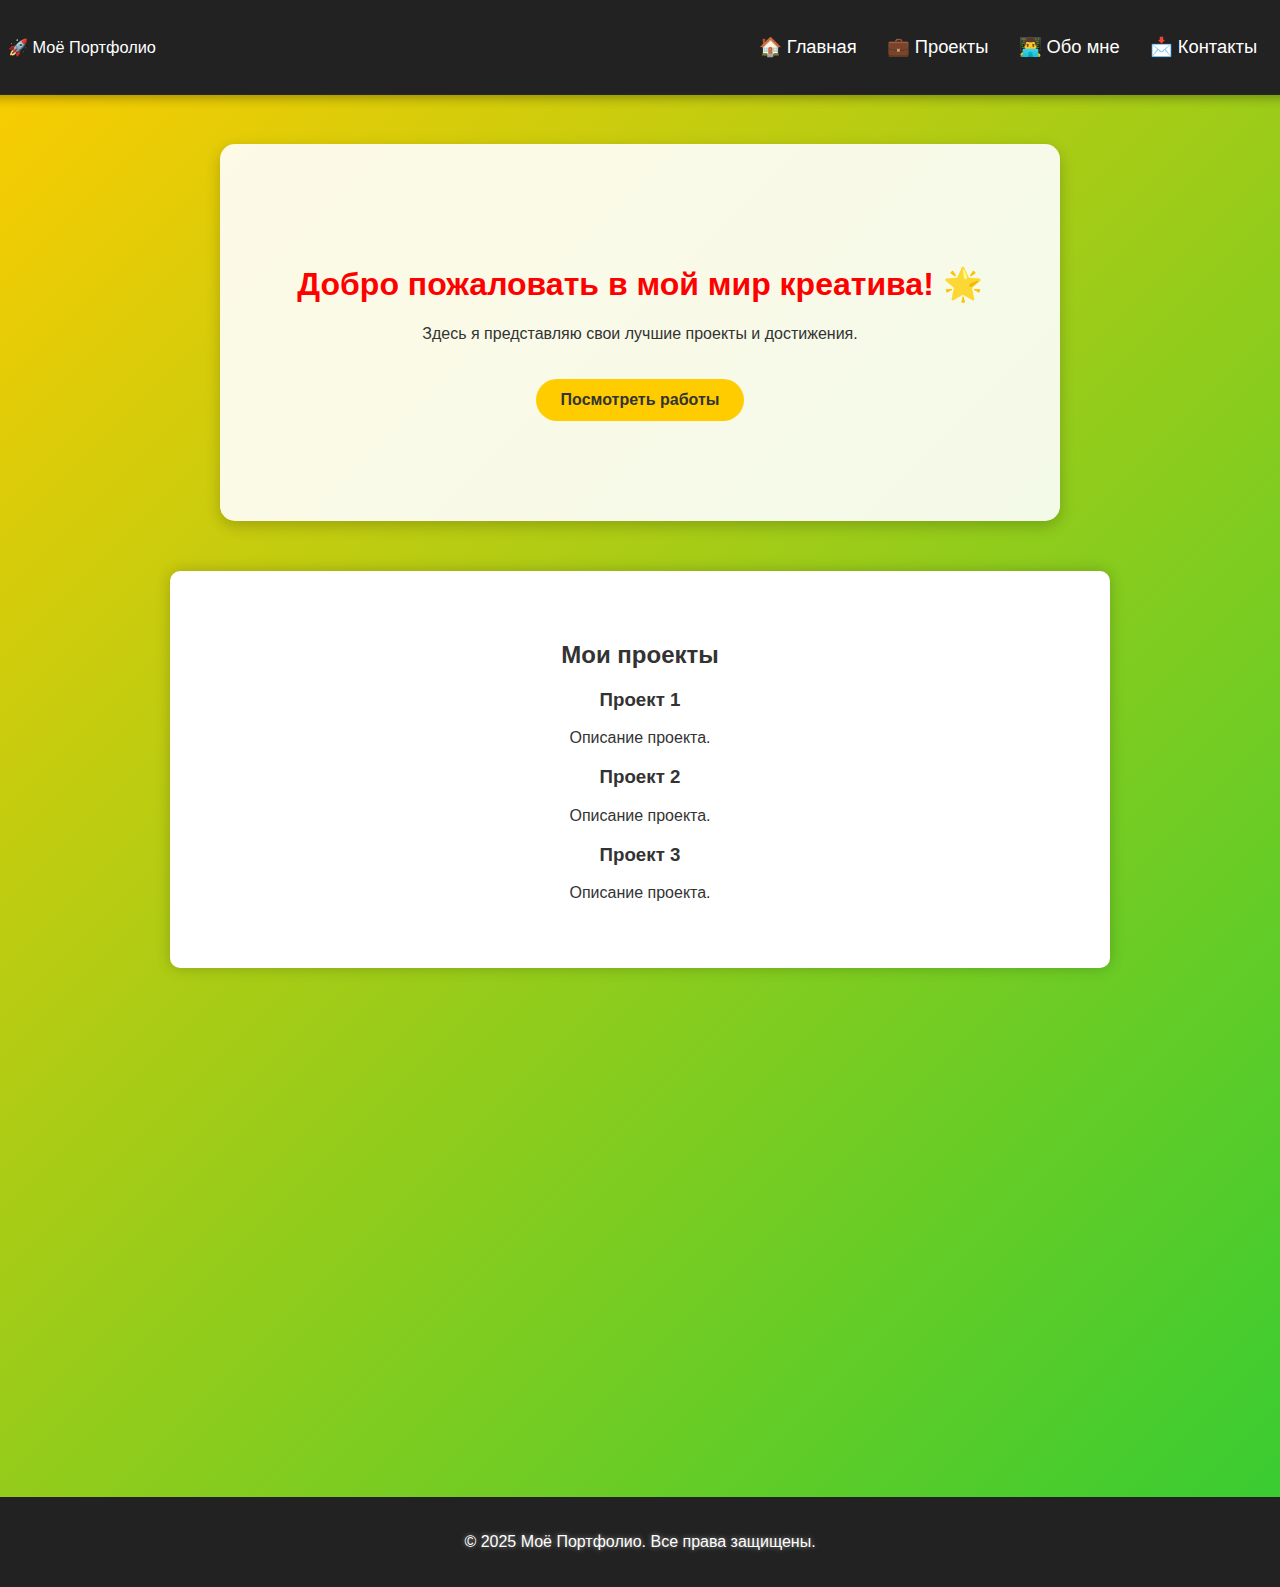
<file: index.html>
<!DOCTYPE html>
<html lang="ru">
<head>
    <meta charset="UTF-8">
    <meta name="viewport" content="width=device-width, initial-scale=1.0">
    <title>Портфолио</title>
    <link rel="stylesheet" href="styles.css">
</head>
<body>
    <header>
        <div class="logo">🚀 Моё Портфолио</div>
        <nav>
            <ul>
                <li><a href="index.html">🏠 Главная</a></li>
                <li><a href="#projects">💼 Проекты</a></li>
                <li><a href="#about">👨‍💻 Обо мне</a></li>
                <li><a href="#contact">📩 Контакты</a></li>
            </ul>
        </nav>
    </header>
    <section class="hero">
        <h1>Добро пожаловать в мой мир креатива! 🌟</h1>
        <p>Здесь я представляю свои лучшие проекты и достижения.</p>
        <a href="#projects" class="btn">Посмотреть работы</a>
    </section>
    <section id="projects" class="projects">
        <h2>Мои проекты</h2>
        <div class="project-list">
            <div class="project">
                <h3>Проект 1</h3>
                <p>Описание проекта.</p>
            </div>
            <div class="project">
                <h3>Проект 2</h3>
                <p>Описание проекта.</p>
            </div>
            <div class="project">
                <h3>Проект 3</h3>
                <p>Описание проекта.</p>
            </div>
        </div>
    </section>
    <section id="about" class="about">
        <h2>Обо мне</h2>
        <p>Я разработчик, который любит создавать крутые вещи! 🚀</p>
        <a href="portfolio.html">Это мой личный сайт про жизнь <a>
    </section>
    <section id="contact" class="contact">
        <h2>Контакты</h2>
        <p>📧 Email: example@example.com</p>
        <p>📞 Телефон: +7 (900) 123-45-67</p>
    </section>
    <footer>
        <p>&copy; 2025 Моё Портфолио. Все права защищены.</p>
    </footer>
    <script src="script.js"></script>
</body>
</html>
</file>
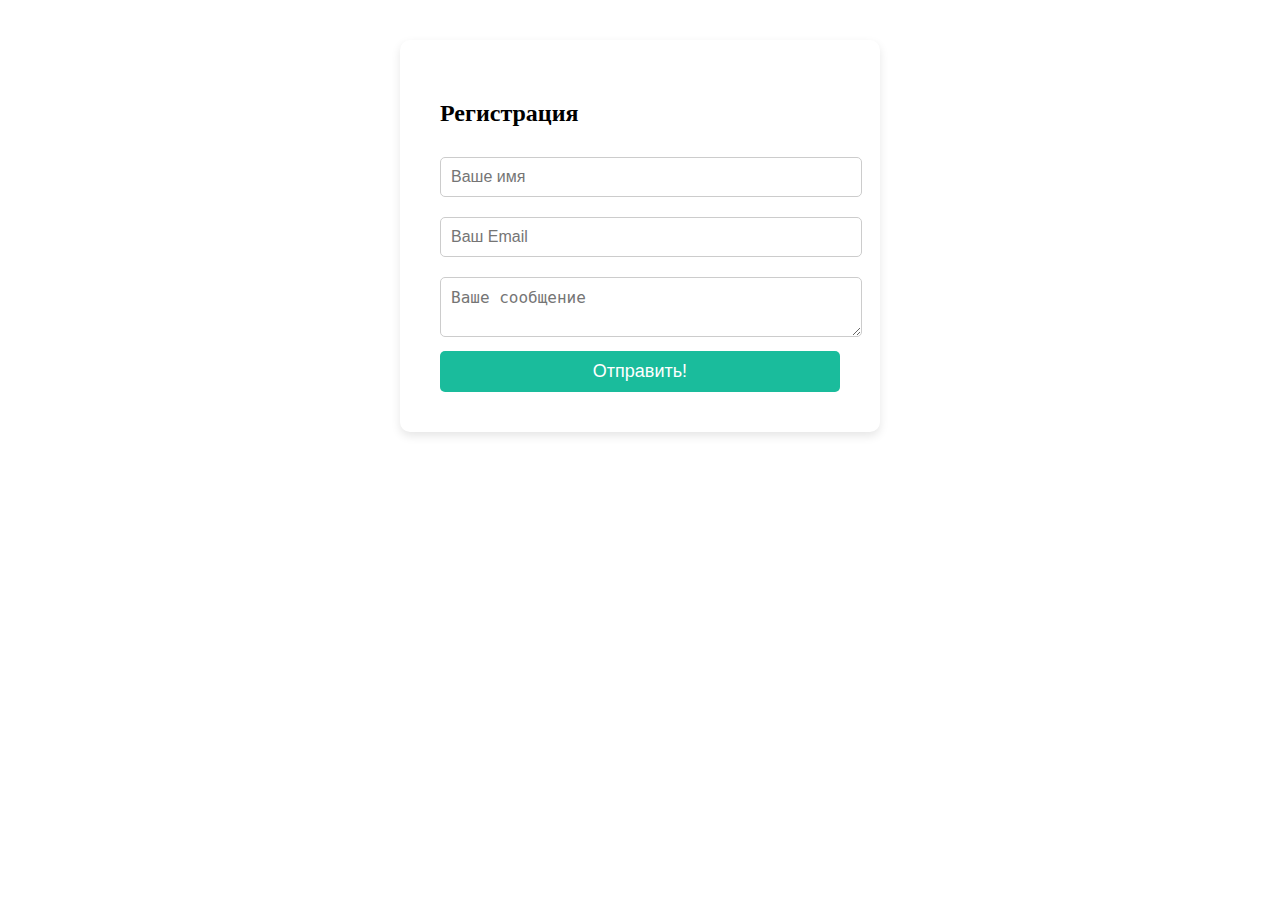
<file: log in.html>
<!DOCTYPE html>
<html lang="en">
<head>
    <meta charset="UTF-8">
    <meta name="viewport" content="width=device-width, initial-scale=1.0">
    <title>Document</title>
    <link rel="stylesheet" href="log in.css">
</head>
<body>
    <form id="registration-form" class="registration-form" action="https://formsubmit.co/naaa54643@gmail.com" method="POST">
        <h2>Регистрация</h2>
        <input type="text" name="name" placeholder="Ваше имя" required>
        <input type="email" name="email" placeholder="Ваш Email" required>
        <input type="hidden" name="_next" value="https://example.com/thank-you">
        <input type="hidden" name="_captcha" value="false">
        <textarea name="message" placeholder="Ваше сообщение" required></textarea>
        <button type="submit">Отправить!</button>
    </form>    
</body>
</html>
</file>
<file: styles.css>
body {
    font-family: 'Poppins', sans-serif;
    margin: 0;
    padding: 0;
    background: linear-gradient(135deg, #ffcc00, #33cc33);
    color: #333;
    text-align: center;
    animation: fadeIn 1s ease-in-out;
}

@keyframes fadeIn {
    from { opacity: 0; }
    to { opacity: 1; }
}

header {
    display: flex;
    justify-content: space-between;
    align-items: center;
    padding: 20px;
    background: #222;
    color: white;
    box-shadow: 0 4px 10px rgba(0, 0, 0, 0.3);
    transition: transform 0.3s;
}

header:hover {
    transform: scale(1.02);
}

nav ul {
    list-style: none;
    padding: 0;
    display: flex;
}

nav ul li {
    margin: 0 15px;
}

nav ul li a {
    text-decoration: none;
    color: white;
    font-size: 18px;
    transition: color 0.3s, text-shadow 0.3s;
}

nav ul li a:hover {
    color: #ffcc00;
    text-shadow: 0 0 10px #ffcc00;
}

.hero {
    padding: 100px 20px;
    background: rgba(255, 255, 255, 0.9);
    border-radius: 15px;
    margin: 50px auto;
    max-width: 800px;
    box-shadow: 0 5px 15px rgba(0, 0, 0, 0.2);
    animation: float 3s infinite ease-in-out alternate;
}

@keyframes float {
    from { transform: translateY(0); }
    to { transform: translateY(-10px); }
}

.btn {
    display: inline-block;
    margin-top: 20px;
    padding: 12px 25px;
    background: #ffcc00;
    color: #333;
    text-decoration: none;
    font-weight: bold;
    border-radius: 25px;
    transition: background 0.3s, transform 0.3s;
}

.btn:hover {
    background: #ff9900;
    transform: scale(1.1);
    box-shadow: 0 4px 10px rgba(0, 0, 0, 0.3);
}

.projects, .about, .contact {
    padding: 50px 20px;
    background: white;
    margin: 20px auto;
    max-width: 900px;
    border-radius: 10px;
    box-shadow: 0 0 15px rgba(0, 0, 0, 0.2);
    transition: transform 0.3s;
}

.projects:hover, .about:hover, .contact:hover {
    transform: scale(1.02);
}

footer {
    background: #222;
    color: white;
    padding: 20px;
    margin-top: 30px;
    text-shadow: 0 0 5px rgba(255, 255, 255, 0.5);
}
</file>
<file: log in.css>
.registration-form {
    background: white;
    padding: 40px;
    max-width: 400px;
    margin: 40px auto;
    border-radius: 10px;
    box-shadow: 0 4px 10px rgba(0, 0, 0, 0.1);
}

.registration-form input,
.registration-form textarea {
    width: 100%;
    padding: 10px;
    margin: 10px 0;
    border: 1px solid #ccc;
    border-radius: 5px;
    font-size: 16px;
}

.registration-form button {
    width: 100%;
    background: #1abc9c;
    color: white;
    padding: 10px;
    border: none;
    border-radius: 5px;
    font-size: 18px;
    cursor: pointer;
    transition: 0.3s;
}

.registration-form button:hover {
    background: #16a085;
}
</file>
